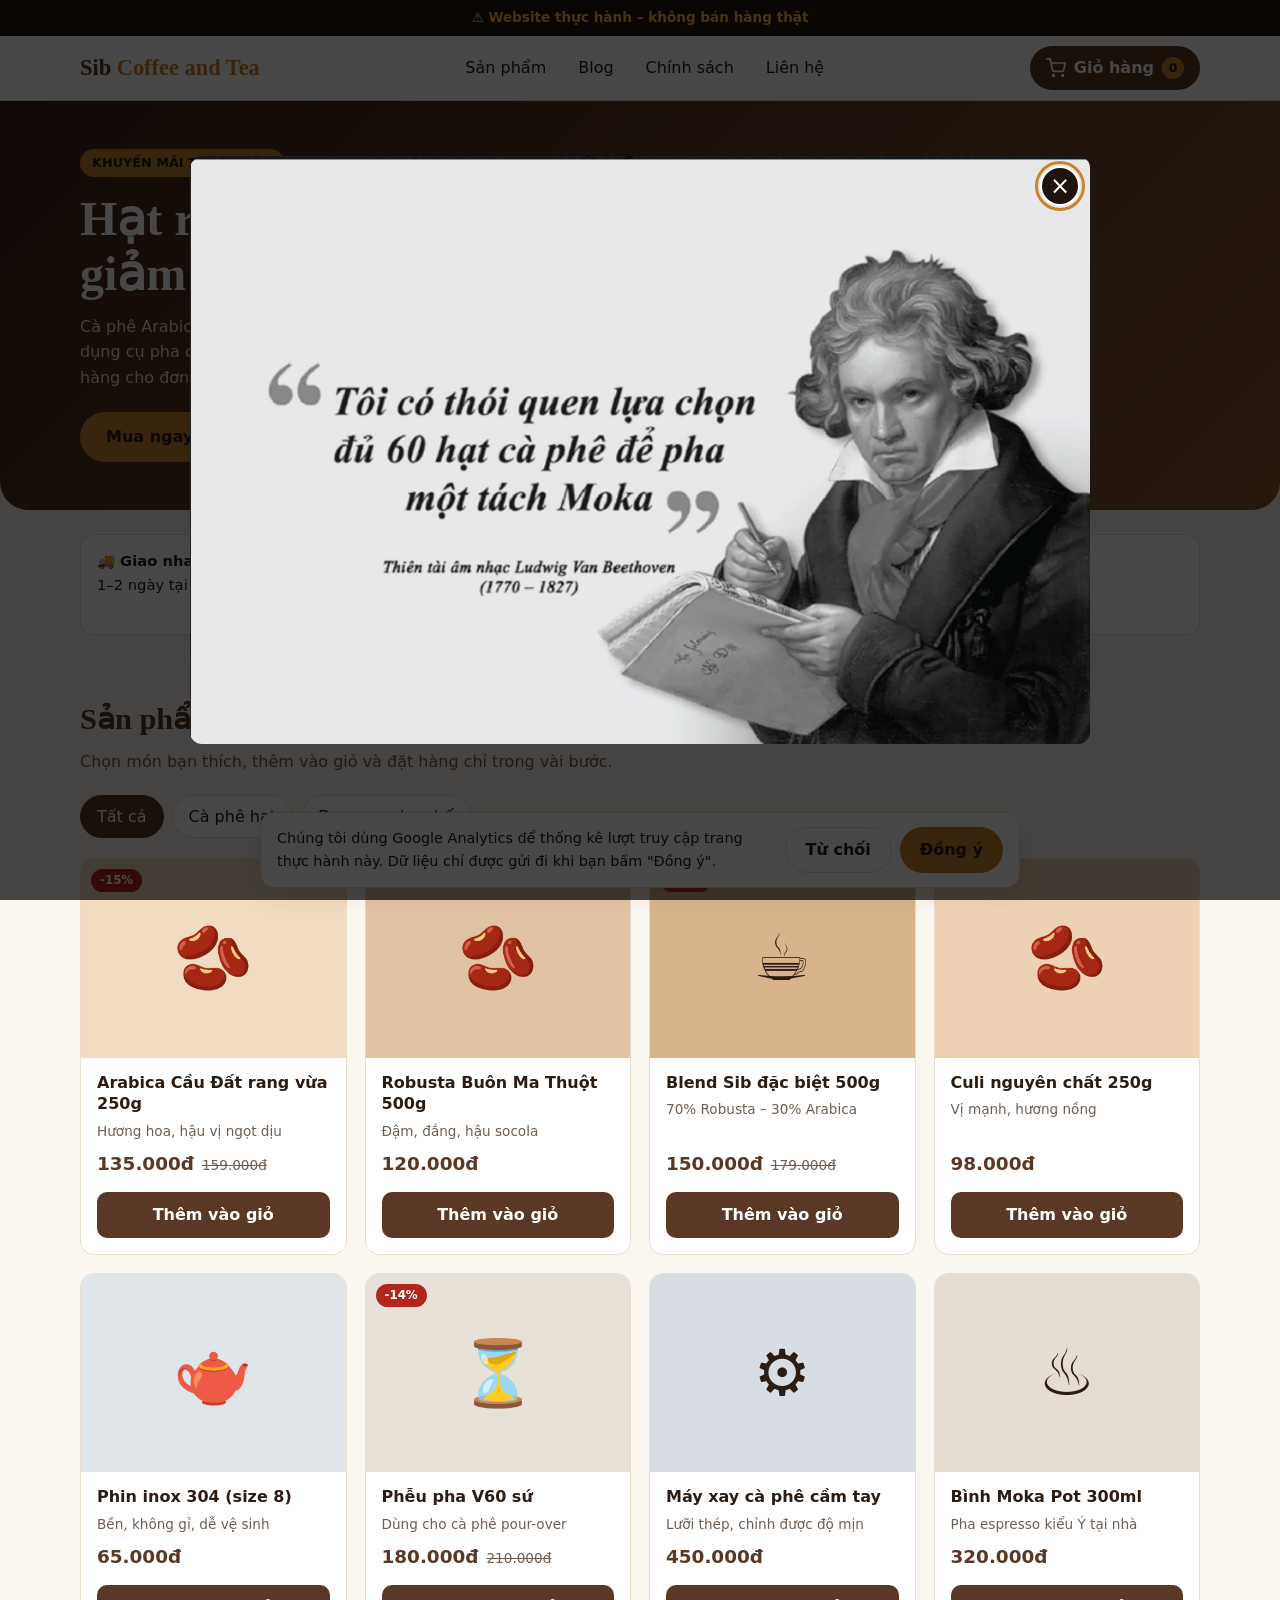
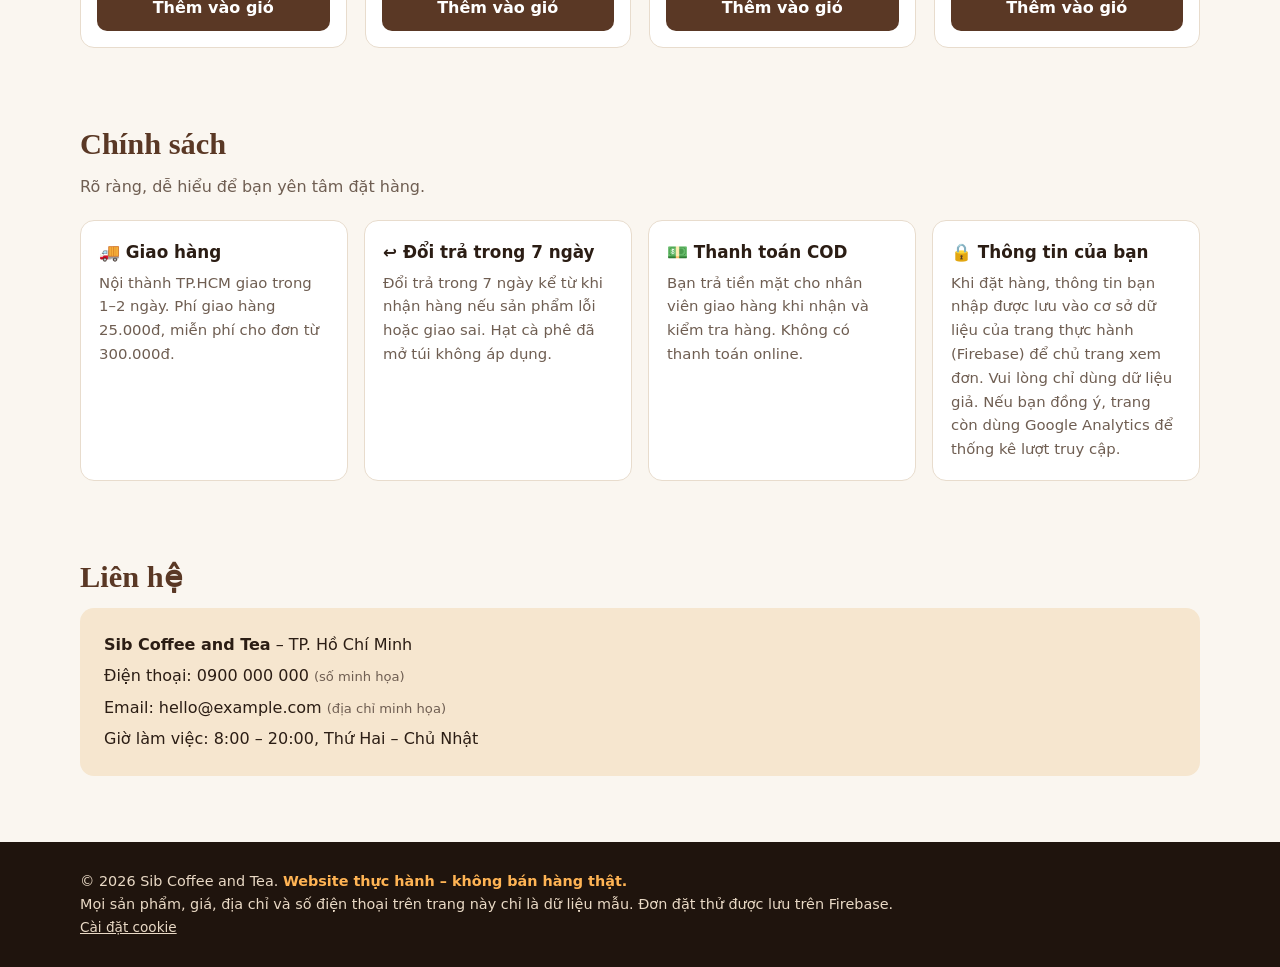
<file: index.html>
<!doctype html>
<html lang="vi">
<head>
<meta charset="utf-8">
<meta name="viewport" content="width=device-width, initial-scale=1">
<title>Sib Coffee and Tea – Cà phê hạt & dụng cụ pha chế</title>
<meta name="description" content="Sib Coffee and Tea: cà phê hạt rang mới và dụng cụ pha chế tại TP.HCM. Thanh toán khi nhận hàng (COD). Website thực hành – không bán hàng thật.">
<link rel="icon" href="data:image/svg+xml,%3Csvg xmlns='http://www.w3.org/2000/svg' viewBox='0 0 100 100'%3E%3Ctext y='.9em' font-size='90'%3E%E2%98%95%3C/text%3E%3C/svg%3E">
<link rel="stylesheet" href="style.css">
</head>
<body>

<div class="practice-bar" role="note">⚠ <span>Website thực hành – không bán hàng thật</span></div>

<header class="site-header">
  <div class="container head-row">
    <a class="logo" href="#top" aria-label="Sib Coffee and Tea – trang chủ">Sib <i>Coffee and Tea</i></a>
    <nav class="main-nav" aria-label="Menu chính">
      <ul>
        <li><a href="#san-pham">Sản phẩm</a></li>
        <li><a href="blog.html">Blog</a></li>
        <li><a href="#chinh-sach">Chính sách</a></li>
        <li><a href="#lien-he">Liên hệ</a></li>
      </ul>
    </nav>
    <button class="cart-btn" id="openCart" type="button" aria-label="Giỏ hàng 0 sản phẩm">
      <svg viewBox="0 0 24 24" fill="none" stroke="currentColor" stroke-width="2" stroke-linecap="round" stroke-linejoin="round" aria-hidden="true"><circle cx="9" cy="21" r="1"/><circle cx="20" cy="21" r="1"/><path d="M1 1h4l2.7 13.4a2 2 0 0 0 2 1.6h9.7a2 2 0 0 0 2-1.6L23 6H6"/></svg>
      <span class="label">Giỏ hàng</span>
      <span class="cart-count" id="cartCount" aria-live="polite">0</span>
    </button>
  </div>
</header>

<main id="top">
  <div class="hero">
    <div class="container">
      <div>
        <span class="tag">KHUYẾN MÃI THÁNG NÀY</span>
        <h1>Hạt rang mới mỗi tuần,<br>giảm đến 20%</h1>
        <p>Cà phê Arabica Cầu Đất, Robusta Buôn Ma Thuột và bộ dụng cụ pha chế cho góc bếp nhà bạn. Miễn phí giao hàng cho đơn từ 300.000đ.</p>
        <a class="btn" href="#san-pham">Mua ngay</a>
      </div>
      <div class="hero-art" aria-hidden="true">☕</div>
    </div>
  </div>

  <div class="container perks">
    <div class="perk"><b>🚚 Giao nhanh nội thành</b>1–2 ngày tại TP.HCM</div>
    <div class="perk"><b>💵 Thanh toán khi nhận hàng</b>Kiểm tra hàng rồi mới trả tiền</div>
    <div class="perk"><b>🔥 Rang mới trong tuần</b>Hạt thơm, đóng gói van một chiều</div>
    <div class="perk"><b>↩ Đổi trả 7 ngày</b>Nếu sản phẩm lỗi</div>
  </div>

  <section id="san-pham">
    <div class="container">
      <h2>Sản phẩm</h2>
      <p class="sub">Chọn món bạn thích, thêm vào giỏ và đặt hàng chỉ trong vài bước.</p>
      <div class="filters" role="group" aria-label="Lọc sản phẩm theo nhóm">
        <button type="button" class="chip" data-filter="all" aria-pressed="true">Tất cả</button>
        <button type="button" class="chip" data-filter="hat" aria-pressed="false">Cà phê hạt</button>
        <button type="button" class="chip" data-filter="dungcu" aria-pressed="false">Dụng cụ pha chế</button>
      </div>
      <div class="grid" id="grid"></div>
    </div>
  </section>

  <section id="chinh-sach">
    <div class="container">
      <h2>Chính sách</h2>
      <p class="sub">Rõ ràng, dễ hiểu để bạn yên tâm đặt hàng.</p>
      <div class="policies">
        <div class="policy"><h3>🚚 Giao hàng</h3><p>Nội thành TP.HCM giao trong 1–2 ngày. Phí giao hàng 25.000đ, miễn phí cho đơn từ 300.000đ.</p></div>
        <div class="policy"><h3>↩ Đổi trả trong 7 ngày</h3><p>Đổi trả trong 7 ngày kể từ khi nhận hàng nếu sản phẩm lỗi hoặc giao sai. Hạt cà phê đã mở túi không áp dụng.</p></div>
        <div class="policy"><h3>💵 Thanh toán COD</h3><p>Bạn trả tiền mặt cho nhân viên giao hàng khi nhận và kiểm tra hàng. Không có thanh toán online.</p></div>
        <div class="policy"><h3>🔒 Thông tin của bạn</h3><p>Khi đặt hàng, thông tin bạn nhập được lưu vào cơ sở dữ liệu của trang thực hành (Firebase) để chủ trang xem đơn. Vui lòng chỉ dùng dữ liệu giả. Nếu bạn đồng ý, trang còn dùng Google Analytics để thống kê lượt truy cập.</p></div>
      </div>
    </div>
  </section>

  <section id="lien-he">
    <div class="container">
      <h2>Liên hệ</h2>
      <div class="contact">
        <div><b>Sib Coffee and Tea</b> – TP. Hồ Chí Minh</div>
        <div>Điện thoại: 0900 000 000 <span class="note">(số minh họa)</span></div>
        <div>Email: hello@example.com <span class="note">(địa chỉ minh họa)</span></div>
        <div>Giờ làm việc: 8:00 – 20:00, Thứ Hai – Chủ Nhật</div>
      </div>
    </div>
  </section>
</main>

<footer class="site-footer">
  <div class="container">
    <div>© 2026 Sib Coffee and Tea. <strong>Website thực hành – không bán hàng thật.</strong></div>
    <div>Mọi sản phẩm, giá, địa chỉ và số điện thoại trên trang này chỉ là dữ liệu mẫu. Đơn đặt thử được lưu trên Firebase.</div>
    <div><button type="button" class="link-btn" id="cookieSettings">Cài đặt cookie</button></div>
  </div>
</footer>

<!-- Giỏ hàng -->
<div class="overlay" id="overlay"></div>
<aside class="drawer" id="drawer" aria-label="Giỏ hàng" aria-hidden="true">
  <div class="drawer-head">
    <h2>Giỏ hàng</h2>
    <button type="button" class="icon-btn" id="closeCart" aria-label="Đóng giỏ hàng">×</button>
  </div>
  <div class="drawer-body" id="cartBody"></div>
  <div class="sum">
    <div class="row"><span>Tạm tính</span><span id="sSub">0đ</span></div>
    <div class="coupon">
      <input type="text" id="couponInput" maxlength="20" autocomplete="off" placeholder="Mã giảm giá" aria-label="Mã giảm giá">
      <button type="button" class="btn ghost" id="couponBtn">Áp dụng</button>
    </div>
    <div class="note" id="couponMsg" role="status"></div>
    <div class="row" id="rowDiscount" hidden><span>Giảm giá</span><span id="sDiscount">0đ</span></div>
    <div class="row"><span>Phí giao hàng</span><span id="sShip">0đ</span></div>
    <div class="row total"><span>Tổng tiền</span><span id="sTotal">0đ</span></div>
    <div class="note" id="shipNote"></div>
    <button type="button" class="btn" id="checkoutBtn">Đặt hàng (COD)</button>
  </div>
</aside>

<!-- Form đặt hàng -->
<dialog id="checkout" aria-labelledby="coTitle">
  <form class="dlg" id="form" novalidate>
    <h2 id="coTitle">Thông tin giao hàng</h2>
    <div class="warn">Website thực hành – không bán hàng thật. Vui lòng KHÔNG nhập thông tin cá nhân thật.</div>

    <label class="field-label" for="fName">Họ và tên</label>
    <input type="text" id="fName" autocomplete="off" maxlength="100" aria-describedby="eName">
    <div class="err" id="eName" role="alert"></div>

    <label class="field-label" for="fPhone">Số điện thoại</label>
    <input type="tel" id="fPhone" inputmode="tel" autocomplete="off" placeholder="Ví dụ: 0900000000" aria-describedby="ePhone">
    <div class="err" id="ePhone" role="alert"></div>

    <label class="field-label" for="fAddr">Địa chỉ giao hàng</label>
    <textarea id="fAddr" rows="2" autocomplete="off" maxlength="300" aria-describedby="eAddr"></textarea>
    <div class="err" id="eAddr" role="alert"></div>

    <label class="field-label" for="fNote">Ghi chú (không bắt buộc)</label>
    <input type="text" id="fNote" autocomplete="off" maxlength="500">

    <fieldset class="pay">
      <legend>Phương thức thanh toán</legend>
      <label class="radio"><input type="radio" name="pay" value="cod" checked>
        <span><b>Thanh toán khi nhận hàng (COD)</b><br><small>Trả tiền mặt cho nhân viên giao hàng. Hiện chỉ hỗ trợ COD.</small></span></label>
      <div class="paytotal">Tổng tiền: <b id="coTotal">0đ</b></div>
    </fieldset>

    <label class="check" for="fConsent">
      <input type="checkbox" id="fConsent" aria-describedby="eConsent">
      <span>Tôi đồng ý cho cửa hàng dùng thông tin này để giao hàng.</span>
    </label>
    <div class="err" id="eConsent" role="alert"></div>

    <div class="err" id="eSubmit" role="alert"></div>

    <div class="actions">
      <button type="button" class="btn ghost" id="coCancel">Quay lại</button>
      <button type="submit" class="btn" id="submitOrder">Xác nhận đặt hàng</button>
    </div>
  </form>
</dialog>

<!-- Cảm ơn -->
<dialog id="done" aria-labelledby="doneTitle">
  <div class="dlg">
    <h2 id="doneTitle">🎉 Cảm ơn bạn đã đặt hàng!</h2>
    <p>Mã đơn hàng của bạn: <b id="orderId"></b></p>
    <p>Đơn của bạn đã được ghi lại. Đây là website thực hành nên <b>không có hàng nào được giao</b> và không ai liên hệ với bạn.</p>
    <div class="actions"><button type="button" class="btn" id="doneClose">Tiếp tục xem sản phẩm</button></div>
  </div>
</dialog>

<!-- Ảnh trích dẫn về cà phê, hiện ngẫu nhiên mỗi lần vào trang (xem trich-dan.js) -->
<dialog id="quoteDlg" class="quote-dlg" aria-label="Trích dẫn về cà phê">
  <img id="quoteImg" alt="" decoding="async">
  <button type="button" class="quote-close" id="quoteClose" aria-label="Đóng ảnh">×</button>
</dialog>

<div class="toast" id="toast" role="status"></div>

<script src="products.js"></script>
<script src="script.js"></script>
<script src="trich-dan.js"></script>
<script src="analytics.js"></script>
</body>
</html>
</file>
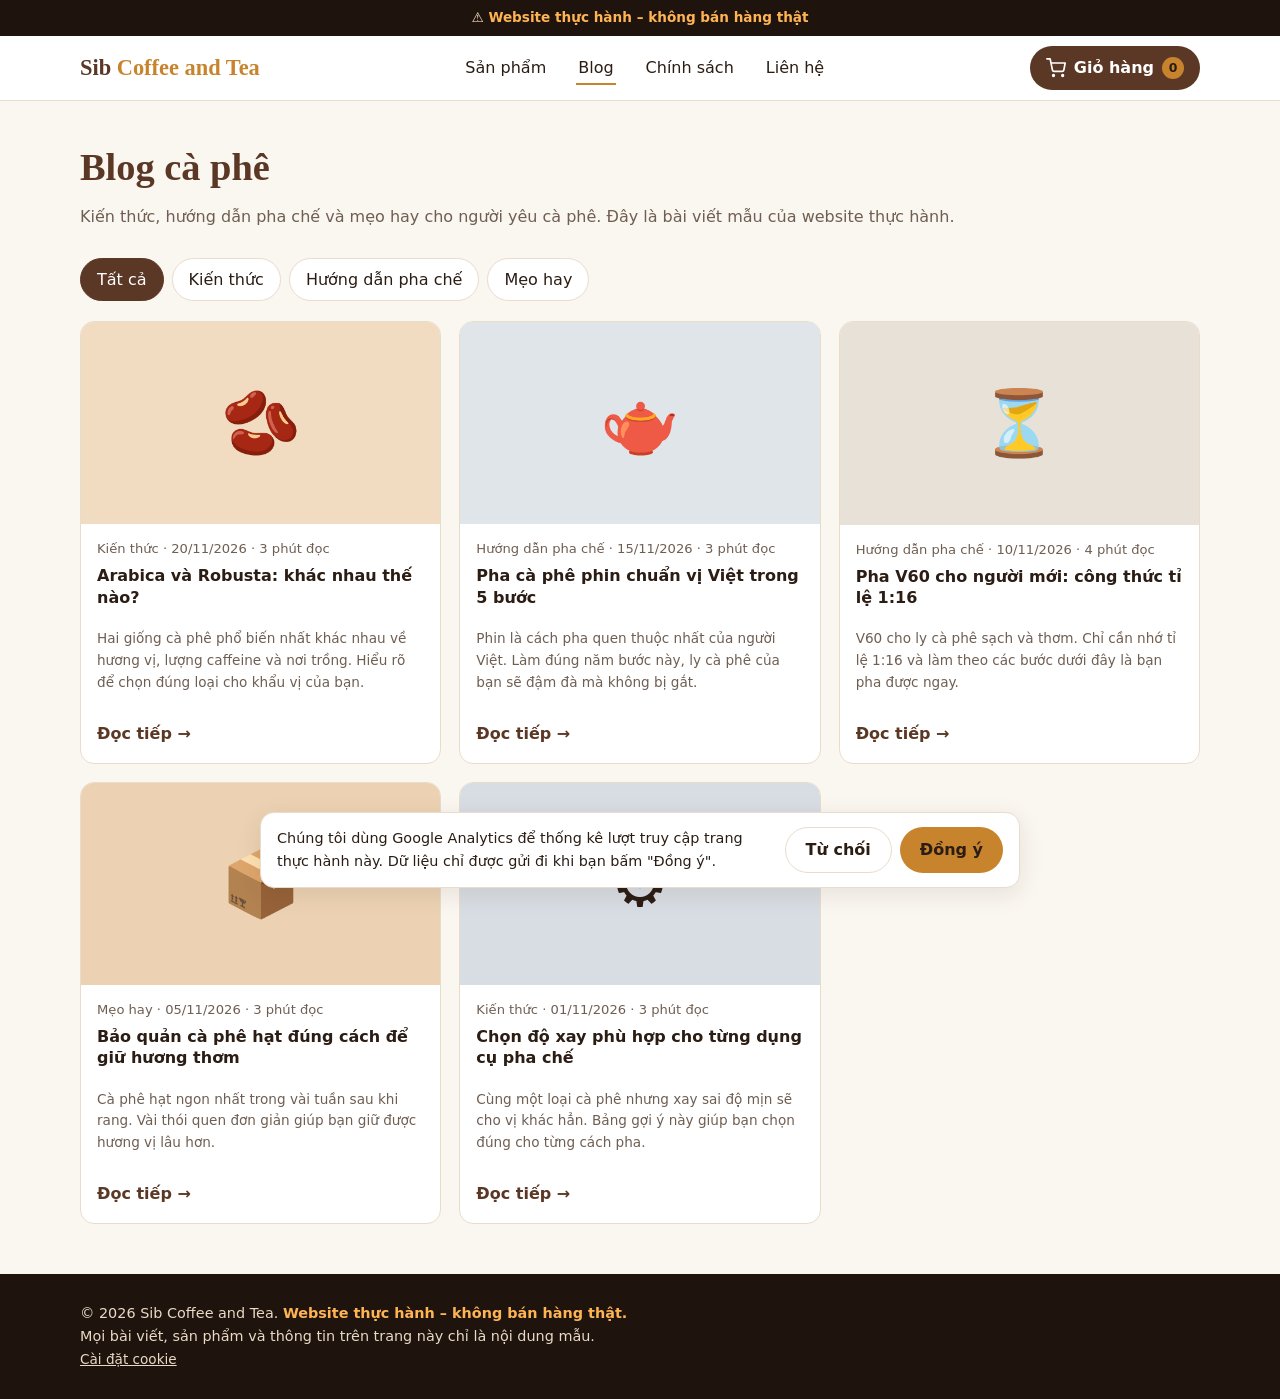
<file: blog.html>
<!doctype html>
<html lang="vi">
<head>
<meta charset="utf-8">
<meta name="viewport" content="width=device-width, initial-scale=1">
<title>Blog – Sib Coffee and Tea</title>
<meta name="description" content="Blog Sib Coffee and Tea: kiến thức cà phê, hướng dẫn pha chế và mẹo bảo quản. Website thực hành – không bán hàng thật.">
<link rel="icon" href="data:image/svg+xml,%3Csvg xmlns='http://www.w3.org/2000/svg' viewBox='0 0 100 100'%3E%3Ctext y='.9em' font-size='90'%3E%E2%98%95%3C/text%3E%3C/svg%3E">
<link rel="stylesheet" href="style.css">
<script src="blog-init.js"></script>
</head>
<body>

<div class="practice-bar" role="note">⚠ <span>Website thực hành – không bán hàng thật</span></div>

<header class="site-header">
  <div class="container head-row">
    <a class="logo" href="index.html" aria-label="Sib Coffee and Tea – trang chủ">Sib <i>Coffee and Tea</i></a>
    <nav class="main-nav" aria-label="Menu chính">
      <ul>
        <li><a href="index.html#san-pham">Sản phẩm</a></li>
        <li><a href="blog.html" aria-current="page">Blog</a></li>
        <li><a href="index.html#chinh-sach">Chính sách</a></li>
        <li><a href="index.html#lien-he">Liên hệ</a></li>
      </ul>
    </nav>
    <a class="cart-btn" id="cartLink" href="index.html#gio-hang" aria-label="Giỏ hàng 0 sản phẩm">
      <svg viewBox="0 0 24 24" fill="none" stroke="currentColor" stroke-width="2" stroke-linecap="round" stroke-linejoin="round" aria-hidden="true"><circle cx="9" cy="21" r="1"/><circle cx="20" cy="21" r="1"/><path d="M1 1h4l2.7 13.4a2 2 0 0 0 2 1.6h9.7a2 2 0 0 0 2-1.6L23 6H6"/></svg>
      <span class="label">Giỏ hàng</span>
      <span class="cart-count" id="cartCount">0</span>
    </a>
  </div>
</header>

<main id="top" class="blog-main" tabindex="-1">
  <section class="blog-intro">
    <div class="container">
      <h1 id="blogTitle">Blog cà phê</h1>
      <p class="sub" id="blogSub">Kiến thức, hướng dẫn pha chế và mẹo hay cho người yêu cà phê. Đây là bài viết mẫu của website thực hành.</p>
    </div>
  </section>

  <div class="container">
    <div id="listView">
      <div class="filters" id="catFilters" role="group" aria-label="Lọc bài viết theo chủ đề"></div>
      <div class="post-grid" id="postGrid"></div>
    </div>
    <article id="postView" class="post" hidden></article>
  </div>
</main>

<footer class="site-footer">
  <div class="container">
    <div>© 2026 Sib Coffee and Tea. <strong>Website thực hành – không bán hàng thật.</strong></div>
    <div>Mọi bài viết, sản phẩm và thông tin trên trang này chỉ là nội dung mẫu.</div>
    <div><button type="button" class="link-btn" id="cookieSettings">Cài đặt cookie</button></div>
  </div>
</footer>

<script src="posts.js"></script>
<script src="blog.js"></script>
<script src="analytics.js"></script>
</body>
</html>
</file>
<file: style.css>
/* Sib Coffee and Tea – giao diện (thuần CSS, ưu tiên điện thoại) */
:root {
  --bg: #faf6f0; --surface: #ffffff; --ink: #2b1d14; --muted: #6f5e52;
  --brand: #5a3825; --on-brand: #ffffff; --accent: #c8832d; --accent-soft: #f6e6cf;
  --line: #e8dccd; --err: #b3261e; --shadow: 0 6px 24px rgba(62, 36, 23, .10);
  --radius: 14px;
  --font: "Segoe UI", system-ui, -apple-system, Roboto, "Helvetica Neue", Arial, sans-serif;
  --font-logo: Cambria, "Times New Roman", Times, serif;   /* hỗ trợ đủ dấu tiếng Việt */
}
@media (prefers-color-scheme: dark) {
  :root {
    --bg: #1b120d; --surface: #271a13; --ink: #f4ebe1; --muted: #b9a899;
    --brand: #e0a867; --on-brand: #2b1d14; --accent: #e0a867; --accent-soft: #3a2819;
    --line: #3d2b20; --err: #ff8a80; --shadow: 0 6px 24px rgba(0, 0, 0, .4);
  }
}
* { box-sizing: border-box; }
html { scroll-behavior: smooth; scroll-padding-top: 130px; }
body { margin: 0; font-family: var(--font); background: var(--bg); color: var(--ink); line-height: 1.6; }
a { color: inherit; }
button { font: inherit; cursor: pointer; }
.container { width: min(1120px, 100% - 32px); margin-inline: auto; }
:focus-visible { outline: 3px solid var(--accent); outline-offset: 2px; }
.sr-only { position: absolute; width: 1px; height: 1px; overflow: hidden; clip: rect(0 0 0 0); }

/* Dòng thông báo luôn hiển thị */
.practice-bar { position: sticky; top: 0; z-index: 60; background: #1f140d; color: #ffe9c7; text-align: center; font-size: .85rem; font-weight: 600; padding: 7px 12px; }
.practice-bar span { color: #ffb454; }

/* Đầu trang */
.site-header { position: sticky; top: 33px; z-index: 50; background: var(--surface); border-bottom: 1px solid var(--line); }
.head-row { display: flex; align-items: center; justify-content: space-between; gap: 16px; min-height: 64px; flex-wrap: wrap; }
.logo { font-family: var(--font-logo); font-weight: 700; font-size: 1.4rem; color: var(--brand); text-decoration: none; white-space: nowrap; }
.logo i { font-style: normal; color: var(--accent); }
.main-nav ul { display: flex; gap: 28px; list-style: none; margin: 0; padding: 0; }
.main-nav a { text-decoration: none; font-weight: 500; padding: 6px 2px; border-bottom: 2px solid transparent; }
.main-nav a:hover { border-color: var(--accent); }
.cart-btn { display: flex; align-items: center; gap: 8px; height: 44px; padding: 0 16px; border: 0; border-radius: 999px; background: var(--brand); color: var(--on-brand); font-weight: 600; }
.cart-btn svg { width: 20px; height: 20px; }
.cart-count { display: inline-grid; place-items: center; min-width: 22px; height: 22px; padding: 0 6px; border-radius: 999px; background: var(--accent); color: #2b1d14; font-size: .78rem; font-weight: 700; }
@media (max-width: 640px) {
  .site-header { top: 50px; }
  .head-row { padding: 8px 0; }
  .cart-btn .label { display: none; }
  .main-nav { order: 3; width: 100%; }
  .main-nav ul { justify-content: space-between; gap: 12px; font-size: .92rem; }
}

/* Banner */
.hero { background: linear-gradient(135deg, #3e2417 0%, #6b4129 55%, #8a5530 100%); color: #fff; border-radius: 0 0 28px 28px; }
.hero .container { display: grid; grid-template-columns: 1.2fr .8fr; gap: 24px; align-items: center; padding: 48px 0; }
.tag { display: inline-block; margin-bottom: 14px; padding: 4px 12px; border-radius: 999px; background: var(--accent); color: #2b1d14; font-weight: 700; font-size: .8rem; }
.hero h1 { margin: 0 0 12px; font-family: var(--font-logo); font-size: clamp(1.9rem, 4.5vw, 3rem); line-height: 1.15; }
.hero p { margin: 0 0 22px; max-width: 46ch; color: #f1dfca; }
.hero-art { font-size: 9rem; text-align: center; filter: drop-shadow(0 12px 20px rgba(0, 0, 0, .35)); }
@media (max-width: 760px) { .hero .container { grid-template-columns: 1fr; padding: 32px 0; } .hero-art { display: none; } }

.btn { display: inline-block; padding: 12px 26px; border: 0; border-radius: 999px; background: var(--accent); color: #2b1d14; font-weight: 700; text-align: center; text-decoration: none; }
.btn:hover { filter: brightness(1.08); }
.btn:disabled { opacity: .5; cursor: not-allowed; }
.btn.ghost { background: transparent; border: 1px solid var(--line); color: var(--ink); }

/* Ưu điểm */
.perks { display: grid; grid-template-columns: repeat(auto-fit, minmax(200px, 1fr)); gap: 12px; margin: 24px auto; }
.perk { padding: 14px 16px; background: var(--surface); border: 1px solid var(--line); border-radius: var(--radius); font-size: .92rem; }
.perk b { display: block; }

/* Khối nội dung */
section { padding: 36px 0; }
h2 { margin: 0 0 6px; font-family: var(--font-logo); font-size: 1.9rem; color: var(--brand); }
.sub { margin: 0 0 20px; color: var(--muted); }

/* Sản phẩm */
.filters { display: flex; flex-wrap: wrap; gap: 8px; margin-bottom: 20px; }
.chip { padding: 8px 16px; border: 1px solid var(--line); border-radius: 999px; background: var(--surface); color: var(--ink); font-weight: 500; }
.chip[aria-pressed="true"] { background: var(--brand); border-color: var(--brand); color: var(--on-brand); }
.grid { display: grid; grid-template-columns: repeat(auto-fill, minmax(230px, 1fr)); gap: 18px; }
.card { display: flex; flex-direction: column; overflow: hidden; background: var(--surface); border: 1px solid var(--line); border-radius: var(--radius); transition: box-shadow .2s, transform .2s; }
.card:hover { box-shadow: var(--shadow); transform: translateY(-3px); }
.thumb { position: relative; display: grid; place-items: center; aspect-ratio: 4 / 3; font-size: 4rem; }
.badge { position: absolute; top: 10px; left: 10px; padding: 2px 9px; border-radius: 999px; background: #b3261e; color: #fff; font-size: .74rem; font-weight: 700; }
.card-body { display: flex; flex: 1; flex-direction: column; gap: 6px; padding: 14px 16px 16px; }
.card h3 { margin: 0; font-size: 1rem; line-height: 1.35; }
.card .desc { color: var(--muted); font-size: .85rem; }
.price { display: flex; align-items: baseline; gap: 8px; margin-top: auto; }
.price b { font-size: 1.15rem; color: var(--brand); }
.price s { color: var(--muted); font-size: .85rem; }
.add { width: 100%; margin-top: 8px; padding: 10px; border: 0; border-radius: 10px; background: var(--brand); color: var(--on-brand); font-weight: 600; }
.add:hover { filter: brightness(1.15); }

/* Chính sách và liên hệ */
.policies { display: grid; grid-template-columns: repeat(auto-fit, minmax(250px, 1fr)); gap: 16px; }
.policy { padding: 18px; background: var(--surface); border: 1px solid var(--line); border-radius: var(--radius); }
.policy h3 { margin: 0 0 6px; font-size: 1.05rem; }
.policy p { margin: 0; color: var(--muted); font-size: .93rem; }
.contact { display: grid; gap: 6px; padding: 24px; background: var(--accent-soft); border-radius: var(--radius); }
.note { color: var(--muted); font-size: .82rem; }
.site-footer { margin-top: 30px; padding: 28px 0; background: #1f140d; color: #e9d9c5; font-size: .9rem; }
.site-footer strong { color: #ffb454; }

/* Giỏ hàng (ngăn kéo bên phải) */
.overlay { position: fixed; inset: 0; z-index: 90; background: rgba(0, 0, 0, .5); opacity: 0; pointer-events: none; transition: opacity .2s; }
.overlay.open { opacity: 1; pointer-events: auto; }
.drawer { position: fixed; top: 0; right: 0; z-index: 100; display: flex; flex-direction: column; width: min(440px, 100%); height: 100%; background: var(--surface); box-shadow: var(--shadow); transform: translateX(100%); transition: transform .25s; visibility: hidden; }
.drawer.open { transform: none; visibility: visible; }
.drawer-head { display: flex; align-items: center; justify-content: space-between; padding: 16px 20px; border-bottom: 1px solid var(--line); }
.drawer-head h2 { margin: 0; font-size: 1.3rem; }
.icon-btn { padding: 4px 10px; border: 0; border-radius: 8px; background: none; color: var(--ink); font-size: 1.6rem; line-height: 1; }
.drawer-body { flex: 1; overflow: auto; padding: 16px 20px; }
.empty { padding: 40px 0; text-align: center; color: var(--muted); }
.line { display: grid; grid-template-columns: 56px 1fr auto; gap: 12px; align-items: center; padding: 12px 0; border-bottom: 1px solid var(--line); }
.line .t { display: grid; place-items: center; width: 56px; height: 56px; border-radius: 10px; font-size: 1.8rem; }
.line h4 { margin: 0; font-size: .93rem; line-height: 1.3; }
.line small { color: var(--muted); }
.qty { display: inline-flex; align-items: center; margin-top: 6px; border: 1px solid var(--line); border-radius: 8px; }
.qty button { width: 32px; height: 32px; border: 0; background: none; color: var(--ink); font-size: 1.1rem; }
.qty span { min-width: 26px; text-align: center; font-weight: 600; }
.rm { border: 0; background: none; color: var(--err); font-size: .82rem; text-decoration: underline; }
.sum { padding: 14px 20px; background: var(--bg); border-top: 1px solid var(--line); }
.sum .row { display: flex; justify-content: space-between; margin: 3px 0; }
.sum .total { font-size: 1.15rem; font-weight: 700; color: var(--brand); }
.sum .btn { width: 100%; margin-top: 10px; }
.coupon { display: flex; gap: 8px; margin-bottom: 6px; }
.coupon input { flex: 1; min-width: 0; width: auto; }
.coupon .btn { width: auto; margin-top: 0; padding: 8px 16px; white-space: nowrap; }
.sum .row[hidden] { display: none; }

/* Form đặt hàng */
dialog { width: min(520px, calc(100% - 24px)); max-height: 92vh; padding: 0; border: 0; border-radius: 18px; background: var(--surface); color: var(--ink); box-shadow: var(--shadow); }
dialog::backdrop { background: rgba(0, 0, 0, .55); }
.dlg { padding: 22px; }
.dlg h2 { font-size: 1.4rem; }
.warn { margin-top: 14px; padding: 10px 12px; border-radius: 10px; background: #fff3cd; color: #5b4300; font-size: .88rem; font-weight: 600; }
.field-label { display: block; margin: 12px 0 4px; font-weight: 600; font-size: .9rem; }
input[type="text"], input[type="tel"], textarea { width: 100%; padding: 10px 12px; font: inherit; color: var(--ink); background: var(--bg); border: 1px solid var(--line); border-radius: 10px; }
[aria-invalid="true"] { border-color: var(--err) !important; }
.err { min-height: 1.1em; color: var(--err); font-size: .82rem; }
.pay { margin: 14px 0 0; padding: 10px 12px; border: 1px solid var(--line); border-radius: 10px; background: var(--accent-soft); }
.pay legend { padding: 0 6px; font-weight: 600; font-size: .9rem; }
.radio, .check { display: flex; align-items: flex-start; gap: 10px; margin-top: 6px; font-weight: 500; }
.radio input, .check input { width: auto; margin-top: 6px; accent-color: var(--brand); }
.check { margin-top: 14px; font-size: .92rem; }
.paytotal { margin-top: 8px; }
.actions { display: flex; gap: 10px; margin-top: 16px; }
.actions .btn { flex: 1; }

.toast { position: fixed; left: 50%; bottom: 24px; z-index: 120; max-width: calc(100% - 32px); padding: 10px 18px; border-radius: 999px; background: #1f140d; color: #fff; font-size: .9rem; opacity: 0; pointer-events: none; transform: translate(-50%, 30px); transition: .25s; }
.toast.show { opacity: 1; transform: translate(-50%, 0); }

@media (prefers-reduced-motion: reduce) { * { transition: none !important; scroll-behavior: auto !important; } }

/* ---------- Blog ---------- */
[hidden] { display: none !important; }
a.cart-btn { text-decoration: none; }
.main-nav a[aria-current="page"] { border-color: var(--accent); }
.blog-intro { padding: 36px 0 8px; }
.blog-intro h1 { margin: 0 0 6px; font-family: var(--font-logo); font-size: clamp(1.8rem, 4vw, 2.4rem); color: var(--brand); }
.post-grid { display: grid; grid-template-columns: repeat(auto-fill, minmax(290px, 1fr)); gap: 18px; padding-bottom: 20px; }
.post-card .thumb { aspect-ratio: 16 / 9; }
.post-meta { color: var(--muted); font-size: .82rem; }
.post-link { text-decoration: none; }
.post-link:hover { text-decoration: underline; }
.read-more { margin-top: auto; padding-top: 8px; color: var(--brand); font-weight: 600; text-decoration: none; }
.read-more:hover { text-decoration: underline; }

.post { max-width: 720px; margin: 0 auto; padding: 28px 0 20px; }
.back-link { display: inline-block; margin-bottom: 14px; color: var(--brand); font-weight: 600; text-decoration: none; }
.back-link:hover { text-decoration: underline; }
.post h1 { margin: 6px 0 16px; font-family: var(--font-logo); font-size: clamp(1.7rem, 4.5vw, 2.3rem); line-height: 1.2; color: var(--brand); }
.post-hero { display: grid; place-items: center; aspect-ratio: 16 / 7; margin-bottom: 22px; border-radius: var(--radius); font-size: 4.5rem; }
.prose { font-size: 1.05rem; line-height: 1.8; }
.prose h2 { margin: 28px 0 8px; font-size: 1.35rem; }
.prose p { margin: 0 0 14px; }
.prose ul, .prose ol { margin: 0 0 16px; padding-left: 1.4em; }
.prose li { margin-bottom: 6px; }
.post-note { padding: 12px 16px; background: var(--accent-soft); border-radius: 10px; font-size: .97rem; }
.post-cta { display: flex; flex-wrap: wrap; align-items: center; justify-content: space-between; gap: 12px; margin: 26px 0; padding: 18px 20px; background: var(--surface); border: 1px solid var(--line); border-radius: var(--radius); }
.post-cta p { margin: 0; font-weight: 600; }
.post-nav { display: grid; grid-template-columns: 1fr 1fr; gap: 12px; margin-top: 10px; }
.post-nav-link { display: flex; flex-direction: column; gap: 2px; padding: 12px 14px; background: var(--surface); border: 1px solid var(--line); border-radius: 10px; text-decoration: none; }
.post-nav-link:nth-child(2) { text-align: right; }
.post-nav-link small { color: var(--muted); }
.post-nav-link span { font-weight: 600; font-size: .92rem; }
.post-nav-link:hover { box-shadow: var(--shadow); }
@media (max-width: 520px) { .post-nav { grid-template-columns: 1fr; } .post-nav-link:nth-child(2) { text-align: left; } }

main:focus { outline: none; }
.post-card h2 { margin: 0; font-size: 1rem; line-height: 1.35; font-family: var(--font); color: var(--ink); }
.blog-main { min-height: 100vh; }   /* giữ chỗ để chân trang không nhảy khi danh sách bài được dựng */

/* ---------- Biểu ngữ cookie ---------- */
.cookie-banner { position: fixed; left: 12px; right: 12px; bottom: 12px; z-index: 130; display: flex; flex-wrap: wrap; align-items: center; justify-content: space-between; gap: 12px; max-width: 760px; margin-inline: auto; padding: 14px 16px; background: var(--surface); color: var(--ink); border: 1px solid var(--line); border-radius: var(--radius); box-shadow: var(--shadow); }
.cookie-banner p { flex: 1 1 280px; margin: 0; font-size: .9rem; }
.cookie-actions { display: flex; gap: 8px; }
.cookie-actions .btn { padding: 9px 20px; }
.link-btn { padding: 0; border: 0; background: none; color: inherit; font-size: .85rem; text-decoration: underline; }
.link-btn:hover { color: #ffb454; }

/* Mở thẳng một bài: ẩn sẵn phần danh sách (đặt bởi blog-init.js) để không nhảy bố cục */
.is-post .blog-intro, .is-post #listView { display: none !important; }

/* ---------- Ảnh trích dẫn ngẫu nhiên khi vào trang ---------- */
.quote-dlg { width: auto; max-width: min(94vw, 900px); max-height: 92vh; overflow: visible; background: transparent; border-radius: 0; box-shadow: none; }
.quote-dlg::backdrop { background: rgba(0, 0, 0, .72); }
.quote-dlg img { display: block; width: auto; height: auto; max-width: 100%; max-height: 88vh; margin: 0 auto; border-radius: 12px; cursor: pointer; }
.quote-close { position: absolute; top: 10px; right: 10px; width: 40px; height: 40px; border: 2px solid #fff; border-radius: 50%; background: #1f140d; color: #fff; font-size: 1.5rem; line-height: 1; }
.quote-close:hover { background: #3e2417; }
</file>
